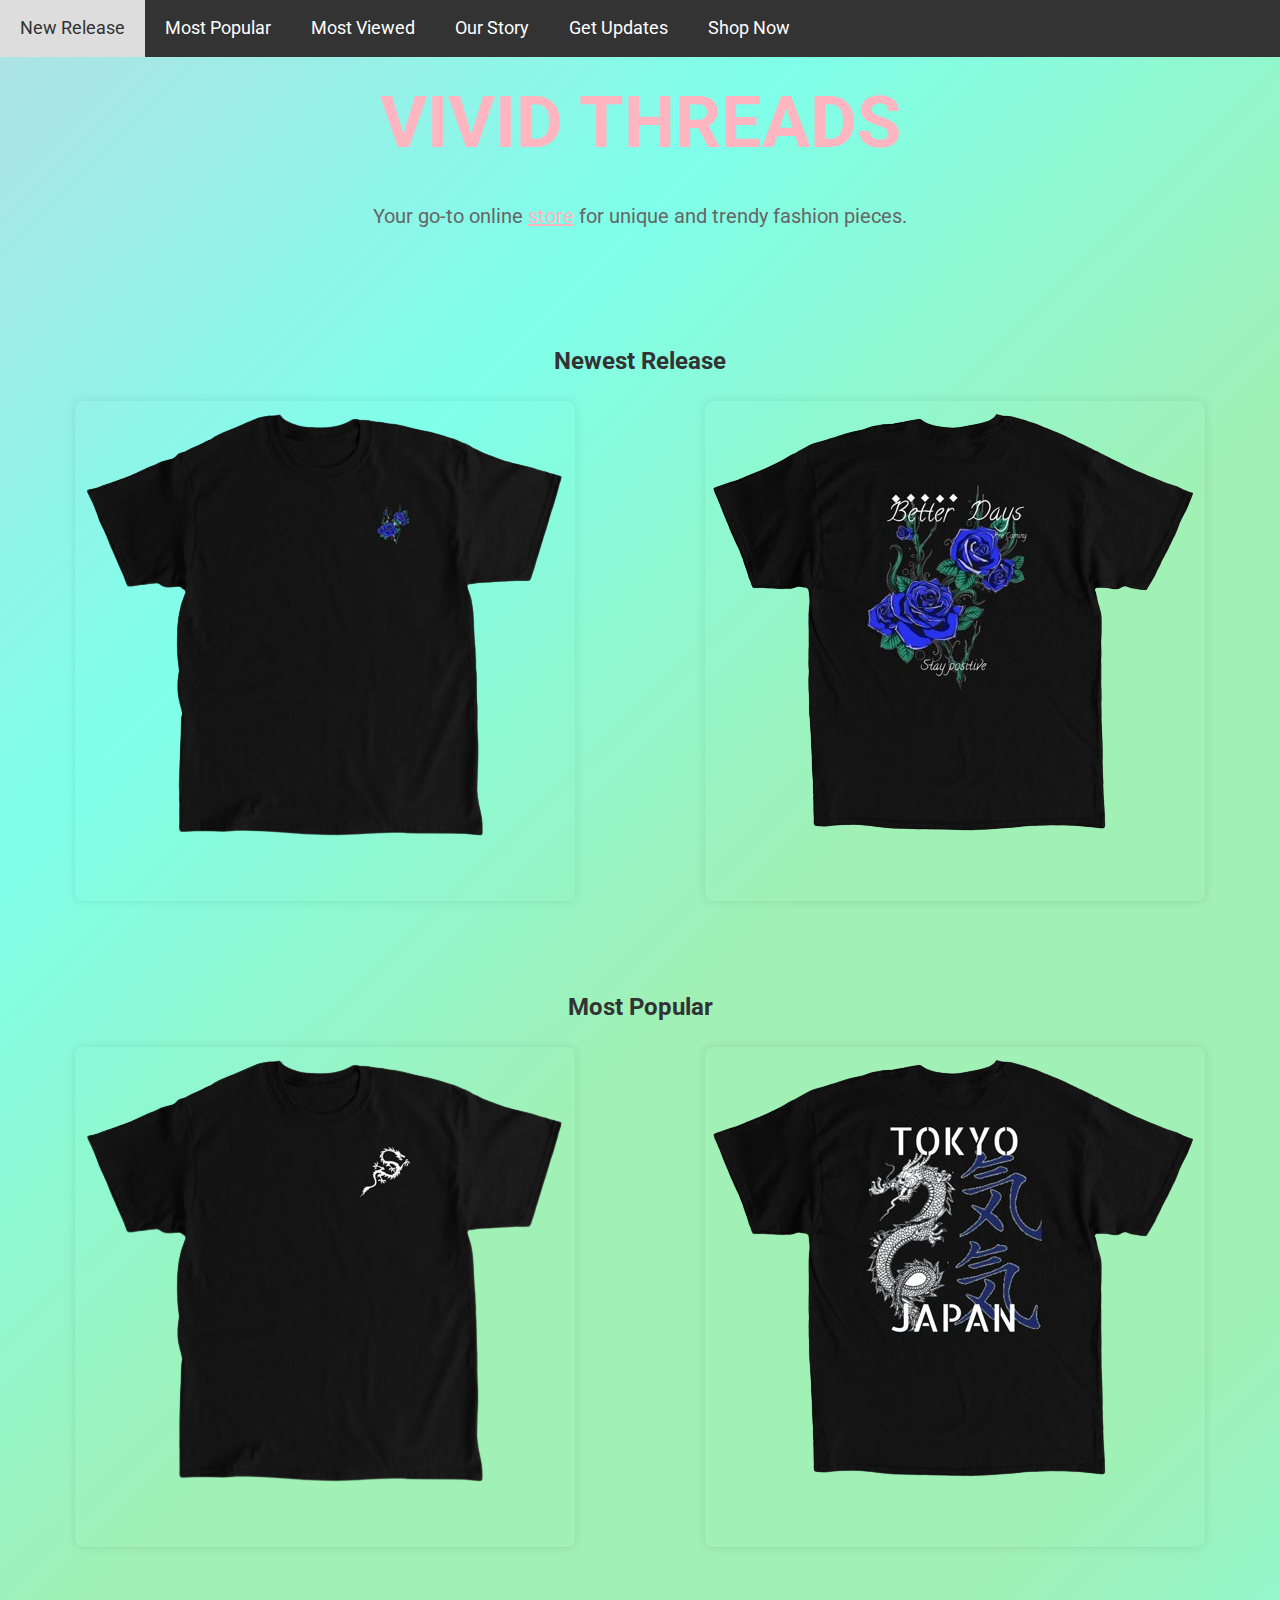
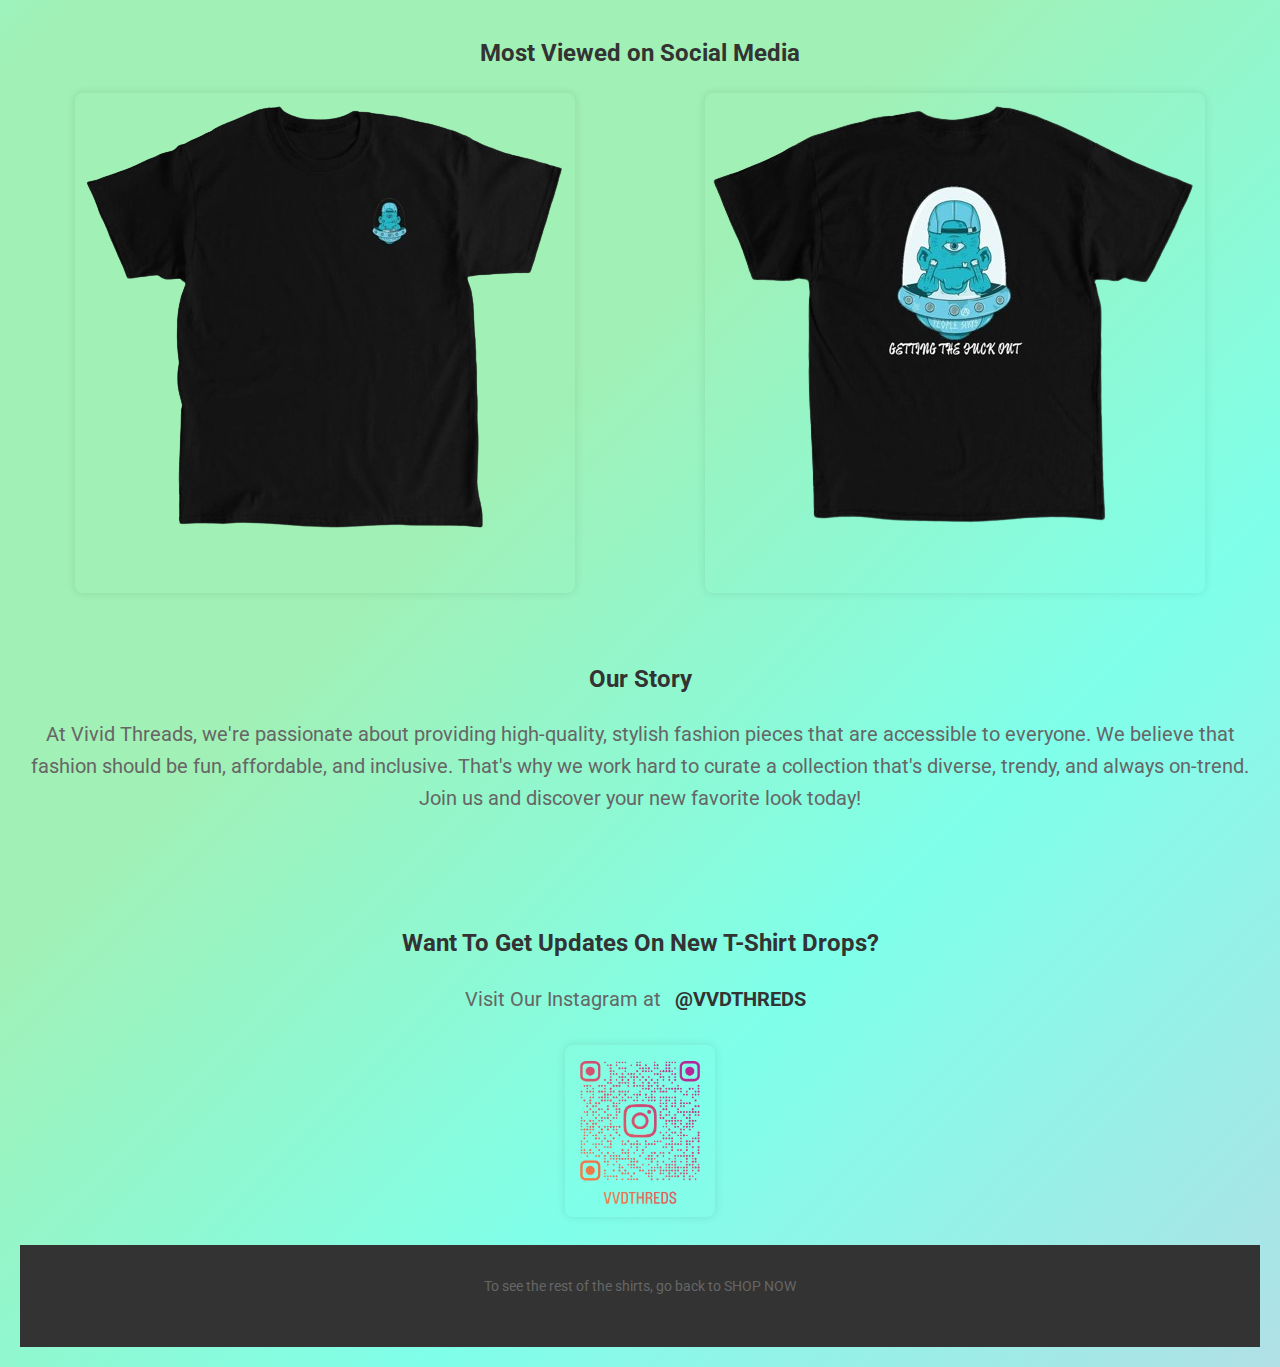
<file: index.html>
<!DOCTYPE html>
<html lang="en">
<head>
    <meta charset="UTF-8">
    <meta name="viewport" content="width=device-width, initial-scale=1.0">
    <link type="text/css" id="dark-mode" rel="stylesheet" href=""><title>Vivid Threads - One-Of-A-Kind Collection</title>
    <link rel="icon" type="image/jpg" href="assets/logo.jpg">
    <link rel="stylesheet" href="https://fonts.googleapis.com/css2?family=Roboto:wght@400;700&display=swap">
    <link rel="stylesheet" href="styles.css">
</head>
<body>
    <div class="navbar">
        <a href="#new-release">New Release</a>
        <a href="#best-shirt">Most Popular</a>
        <a href="#social-media">Most Viewed</a>
        <a href="#our-story">Our Story</a>
        <a href="#updates">Get Updates</a>
        <a href="https://www.bonfire.com/store/vividthreads/">Shop Now</a>
    </div>

    <header>
        <h1 class = "brand-name">
            <a class = "brand-name" href = "https://www.bonfire.com/store/vividthreads/">VIVID THREADS</a>
        </h1> <!-- Increased size -->
        <div>
            <p>Your 
                <a class = "game-link" href="/games.html">g</a>o-to online 
                <a class="shop-now" href = "https://www.bonfire.com/store/vividthreads/">store</a>
                for unique and trendy fashion pieces.</p> <!-- Increased size -->
        </div>
    </header>

    <section id="new-release" class="section">
        <h2>Newest Release</h2>
        <div class="column-container">
            <div class="column">
                <a href="https://www.bonfire.com/believe160-111/?productType=1d7eda58-3af0-46b5-a3fa-1fe8158a9fbe">
                    <img src="assets/rose_front_nb.png" alt="Front of Shirt">
                </a>
            </div>
            <div class="column">
                <a href="https://www.bonfire.com/believe160-111/?productType=1d7eda58-3af0-46b5-a3fa-1fe8158a9fbe">
                    <img src="assets/rose_back_nb.png" alt="Back of Shirt">
                </a>
            </div>
        </div>
    </section>
    <section id="best-shirt" class="section">
        <h2>Most Popular</h2>
        <div class="column-container">
            <div class="column">
                <a href="https://www.bonfire.com/dragon-print160/?productType=1d7eda58-3af0-46b5-a3fa-1fe8158a9fbe">
                    <img src="assets/japan_front_nb.png" alt="Front of Shirt">
                </a>
            </div>
            <div class="column">
                <a href="https://www.bonfire.com/dragon-print160/?productType=1d7eda58-3af0-46b5-a3fa-1fe8158a9fbe">
                    <img src="assets/japan_back_nb.png" alt="Back of Shirt">
                </a>
            </div>
        </div>
    </section>

    <section id="social-media" class="section">
        <h2>Most Viewed on Social Media</h2>
        <div class="column-container">
            <div class="column">
                <a href="https://www.bonfire.com/lets-get-out-1/?productType=1d7eda58-3af0-46b5-a3fa-1fe8158a9fbe">
                    <img src="assets/alien_front_nb.png" alt="Front of Shirt">
                </a>
            </div>
            <div class="column">
                <a href="https://www.bonfire.com/lets-get-out-1/?productType=1d7eda58-3af0-46b5-a3fa-1fe8158a9fbe">
                    <img src="assets/alien_back_nb.png" alt="Back of Shirt">
                </a>
            </div>
        </div>
    </section>

    <section id="our-story">
        <h2>Our Story</h2>
        <p>At Vivid Threads, we're passionate about providing high-quality, stylish fashion pieces that are accessible to everyone. We believe that fashion should be fun, affordable, and inclusive. That's why we work hard to curate a collection that's diverse, trendy, and always on-trend. Join us and discover your new favorite look today!</p>
    </section>

    <section>
   <section id="updates">
    <h2>Want To Get Updates On New T-Shirt Drops?</h2>
    <p>Visit Our Instagram at <a class="qr-code" href="https://www.instagram.com/vvdthreds/"><strong>@VVDTHREDS</strong></a></p>
    <div>
        <a href="https://www.instagram.com/vvdthreds/" class="qr-code">
            <img src="assets/qr_nb.png" alt="Instagram QR Code" class="qr-code">
        </a>
    </div>
</section>
<footer>
    <p>To see the rest of the shirts, go back to SHOP NOW</p>
</footer>
</file>
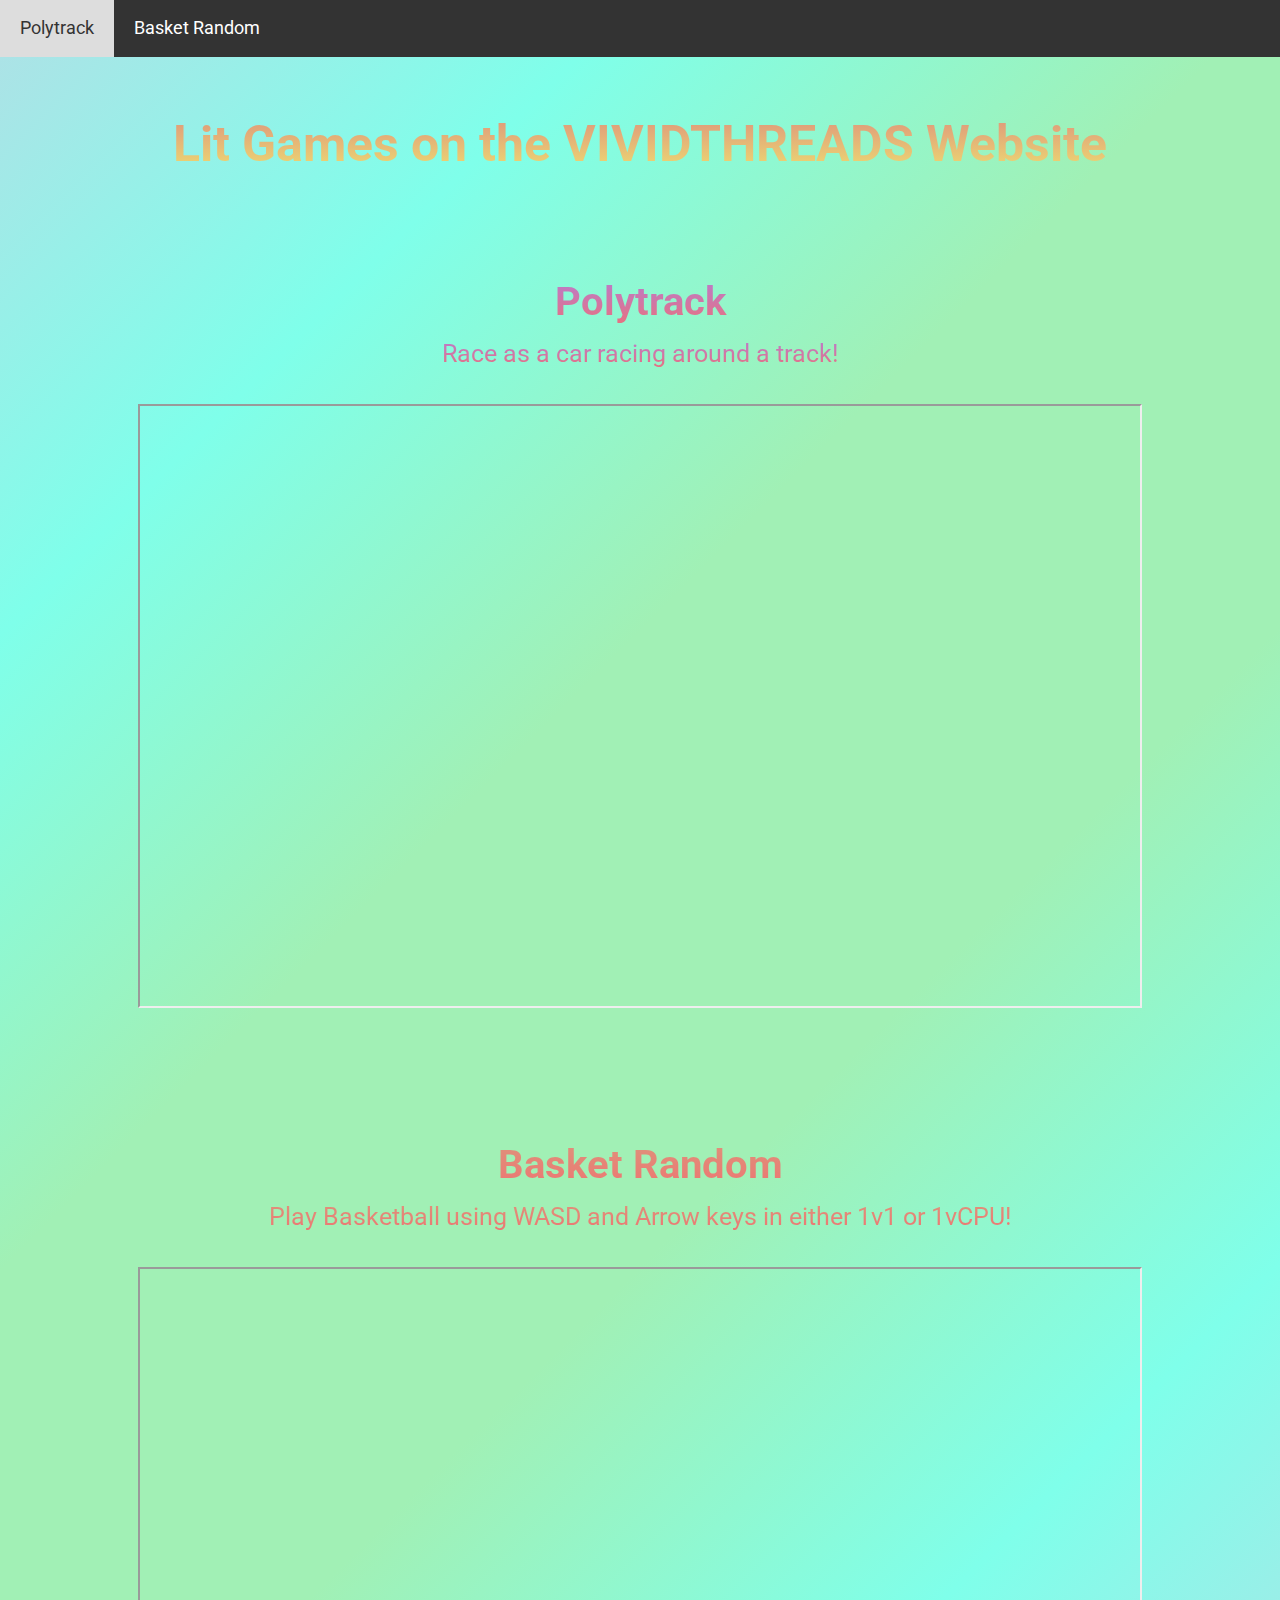
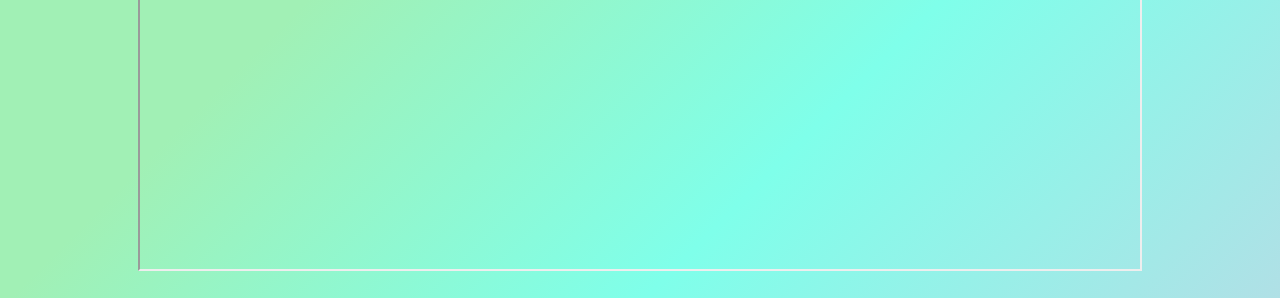
<file: games.html>
<!DOCTYPE html>
<html lang="en">
<head>
    <meta charset="UTF-8">
    <meta name="viewport" content="width=device-width, initial-scale=1.0">
    <link type="text/css" id="dark-mode" rel="stylesheet" href=""><title>Vivid Threads - Gaming</title>
    <link rel="icon" type="image/jpg" href="assets/logo.jpg">
    <link rel="stylesheet" href="https://fonts.googleapis.com/css2?family=Roboto:wght@400;700&display=swap">
    <link rel="stylesheet" href="styles.css">
    <link rel="stylesheet" href="game-styles.css">
</head>
<body>
    <header class="game-header">
        <h1>Lit Games on the VIVIDTHREADS Website</h1>
    </header>
    <div class="navbar">
        <a href="#polytrack">Polytrack</a>
        <a href="#basket-random">Basket Random</a>
    </div>
    <section id="polytrack" class = "polytrack">
        <h1>Polytrack</h1>
        <p>Race as a car racing around a track!</p>
        <iframe src="https://www.kodub.com/apps/polytrack"></iframe>
    </section>
    <section id="basket-random" class = "basket-random">
        <h1>Basket Random</h1>
        <p>Play Basketball using WASD and Arrow keys in either 1v1 or 1vCPU!</p>
        <iframe src="https://www.twoplayergames.org/embed/basket-random"></iframe>
    </section>
</body>
</html>
</file>
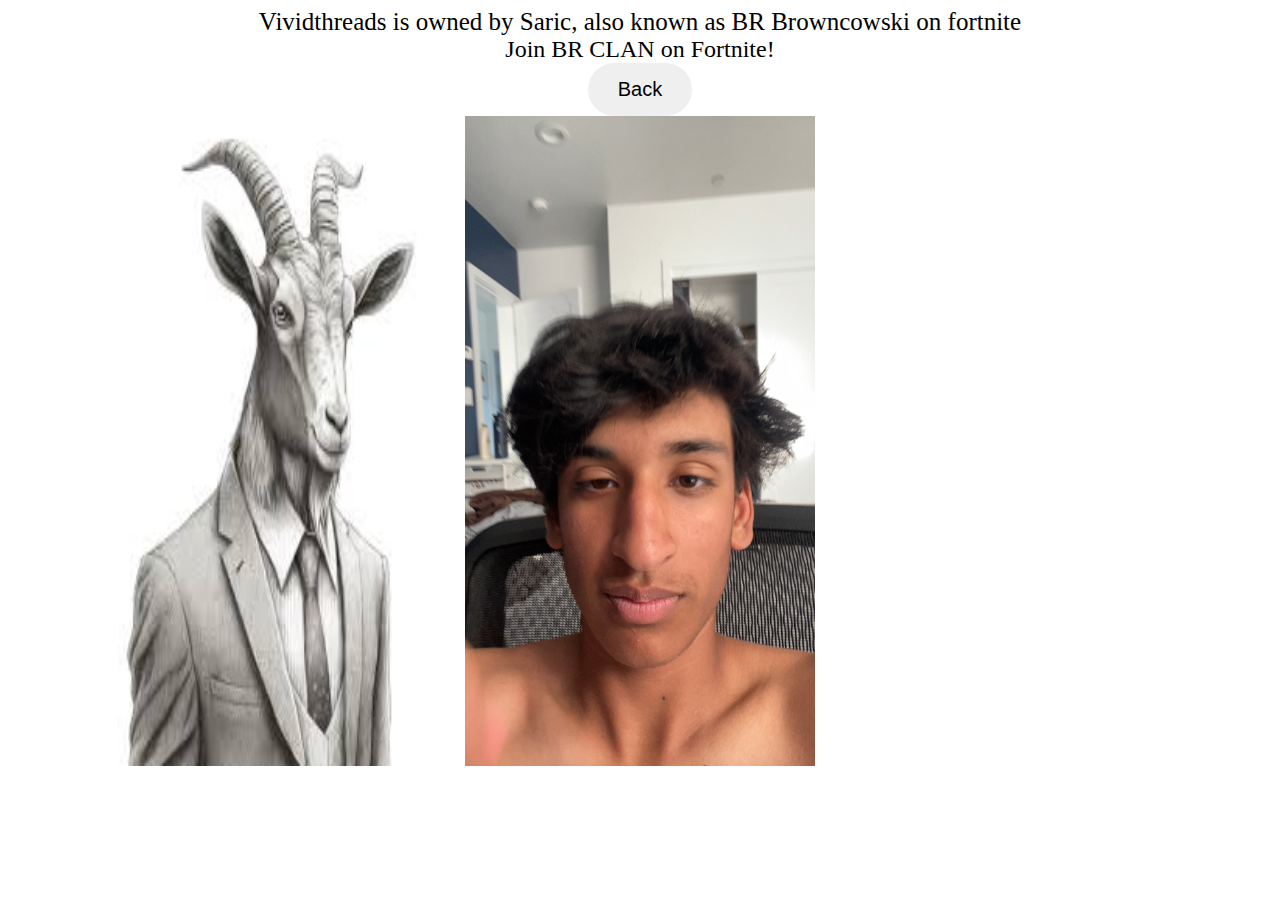
<file: saric.html>
<!DOCTYPE html>
<html>
    <link type="text/css" id="dark-mode" rel="stylesheet" href="">
    <title>Saric the goat!</title>
    <link rel="icon" type="image/jpg" href="assets/saric.jpg">
    <body>
        <style>
            .text-container {
                display: flex;
                justify-content: center; /* Center images horizontally */
                gap: 10px; /* Adjust gap between images */
                font-size: 25px;
              }
            .image-container {
                display: flex;
                justify-content: center; /* Center images horizontally */
                gap: 10px; /* Adjust gap between images */
            }
            .image-container img {
                max-width: 100%; /* Ensure images are responsive */
                height: auto; /* Maintain aspect ratio */
            }
            .center {
                text-align: center;
                font-size: 24px; 
            }
            .custom-button {
                text-align: center;
                padding: 15px 30px; /* Adjust padding to increase button size */
                font-size: 20px; /* Adjust font size */
                border: none;
                color: black;
                border-radius: 50px;
                cursor: pointer;
            } 
        </style>
        <div class = "text-container">
            <header>Vividthreads is owned by Saric, also known as BR Browncowski on fortnite</header>
        </div>
        <header class="center">Join BR CLAN on Fortnite!</header>
        <div class="text-container">
            <button class="custom-button" onclick="location.href='index.html'";>Back</button>
        </div>
        <div class="image-container">
            <img src="assets/goat.jpg" width = 350 height = 350>
            <img src="assets/saric.jpg" width = 350 height = 350>
            <iframe src="https://docs.google.com/forms/d/e/1FAIpQLSeXh9KYuv-V03K6dP3Y4kPAQe2TyoSEKy0xj4ONE-5pRhS_aw/viewform?embedded=true" width="350" height="650" frameborder="0" marginheight="0" marginwidth="0">Loading…</iframe>
        </div>
    </body>
</html>
</file>
<file: styles.css>
body {
    font-family: 'Roboto', sans-serif;
    margin: 0;
    padding: 0;
    text-align: center;
    color: #333;
    line-height: 1.6;
    background: linear-gradient(135deg, #B0E0E6, #7fffea, #a1f0b5, #a1f0b5, #7fffea, #B0E0E6);
}

header, section, footer {
    padding: 20px;
}

h1, h2, h3 {
    color: #333;
    margin-bottom: 20px;
    font-weight: 700;
}

p {
    color: #666;
    margin-bottom: 30px; /* Increased margin */
    font-size: 20px; /* Increased font size */
    text-align: center;
}

img {
    display: block;
    margin: 0 auto;
    border-radius: 8px;
    box-shadow: 0 0 10px rgba(0, 0, 0, 0.1);
    max-width: 100%;
}

.qr-code {
    width: 150px;
    color: #333;
    text-decoration: none;
    text-align: center;
    display: inline-block;
}

.qr-code a {
    display: inline-block;
}

.qr-code:hover {
    background-color: rgba(0, 0, 0, 0.1);
    text-decoration: underline;
}

.column-container {
    display: flex;
    justify-content: center;
    align-items: center;
    gap: 20px;
}

.column {
    flex: 1;
    text-align: center;
}

.column a {
    display: inline-block; /* Ensure links do not stretch */
}

.column img:hover {
    background-color: rgba(0, 0, 0, 0.1)
}

.navbar {
    background-color: #333;
    overflow: hidden;
    top: 0;
    position:fixed;
    width: 100%;
}

.navbar a {
    float: left;
    display: block;
    color: #fff;
    text-align: center;
    padding: 14px 20px;
    text-decoration: none;
    font-size: 18px;
}

.navbar a:hover {
    background-color: #ddd;
    color: #333;
}

.brand-name {
    font-size: 72px; /* Increased font size */
    font-weight: bold;
    color: #FFB6C1;;
    text-transform: uppercase;
    margin-top: 45px;
    text-decoration: none;
}

.brand-name:hover {
    color: #fbf7c5;
    text-decoration: underline;
}

footer {
    background-color: #333;
    color: #fff;
    padding-bottom: 40px;
}

footer p {
    margin: 10px 0;
    font-size: 14px;
}

.instagram-section {
    margin-top: 40px;
}

.instagram-text {
    font-size: 24px;
    margin-bottom: 20px;
}

.instagram-handle {
    font-size: 18px;
    font-weight: bold;
}

.instagram-icon {
    width: 50px;
    margin-top: 20px;
}

.shop-now {
    color: #FFB6C1;
    text-decoration: underline;
}

.shop-now:hover {
    color: #333;
}

.section h2 {
    margin-top: 40px;
}

.game-link {
    text-decoration: none;
    color: #666;
}
</file>
<file: game-styles.css>
.polytrack {
    margin-top:0px;
}

.polytrack h1 {
    font-size:40px;
    background: -webkit-linear-gradient(#b17ddb, #f07070);
    -webkit-background-clip: text;
    background-clip: text;
    -webkit-text-fill-color: transparent;
    margin-bottom: 0px;
}

.polytrack p {
    font-size:25px;
    background: -webkit-linear-gradient(#b17ddb, #f07070);
    -webkit-background-clip: text;
    background-clip: text;
    -webkit-text-fill-color: transparent;
    margin-top: 0px;
}
.polytrack iframe {
    width:1000px;
    height:600px;
}

.basket-random {
    margin-top:50px;
}

.basket-random h1 {
    font-size:40px;
    background: -webkit-linear-gradient(#db987d, #f07070);
    -webkit-background-clip: text;
    background-clip: text;
    -webkit-text-fill-color: transparent;
    margin-bottom: 0px;
}

.basket-random p {
    font-size:25px;
    background: -webkit-linear-gradient(#db987d, #f07070);
    -webkit-background-clip: text;
    background-clip: text;
    -webkit-text-fill-color: transparent;
    margin-top: 0px;
}
.basket-random iframe {
    width:1000px;
    height:600px;
}

.game-header {
    margin-top:50px;
}

.game-header h1 {
    font-size: 50px;
    background: -webkit-linear-gradient(#db887d, #f0ea70);
    -webkit-background-clip: text;
    background-clip: text;
    -webkit-text-fill-color: transparent;
}
</file>
